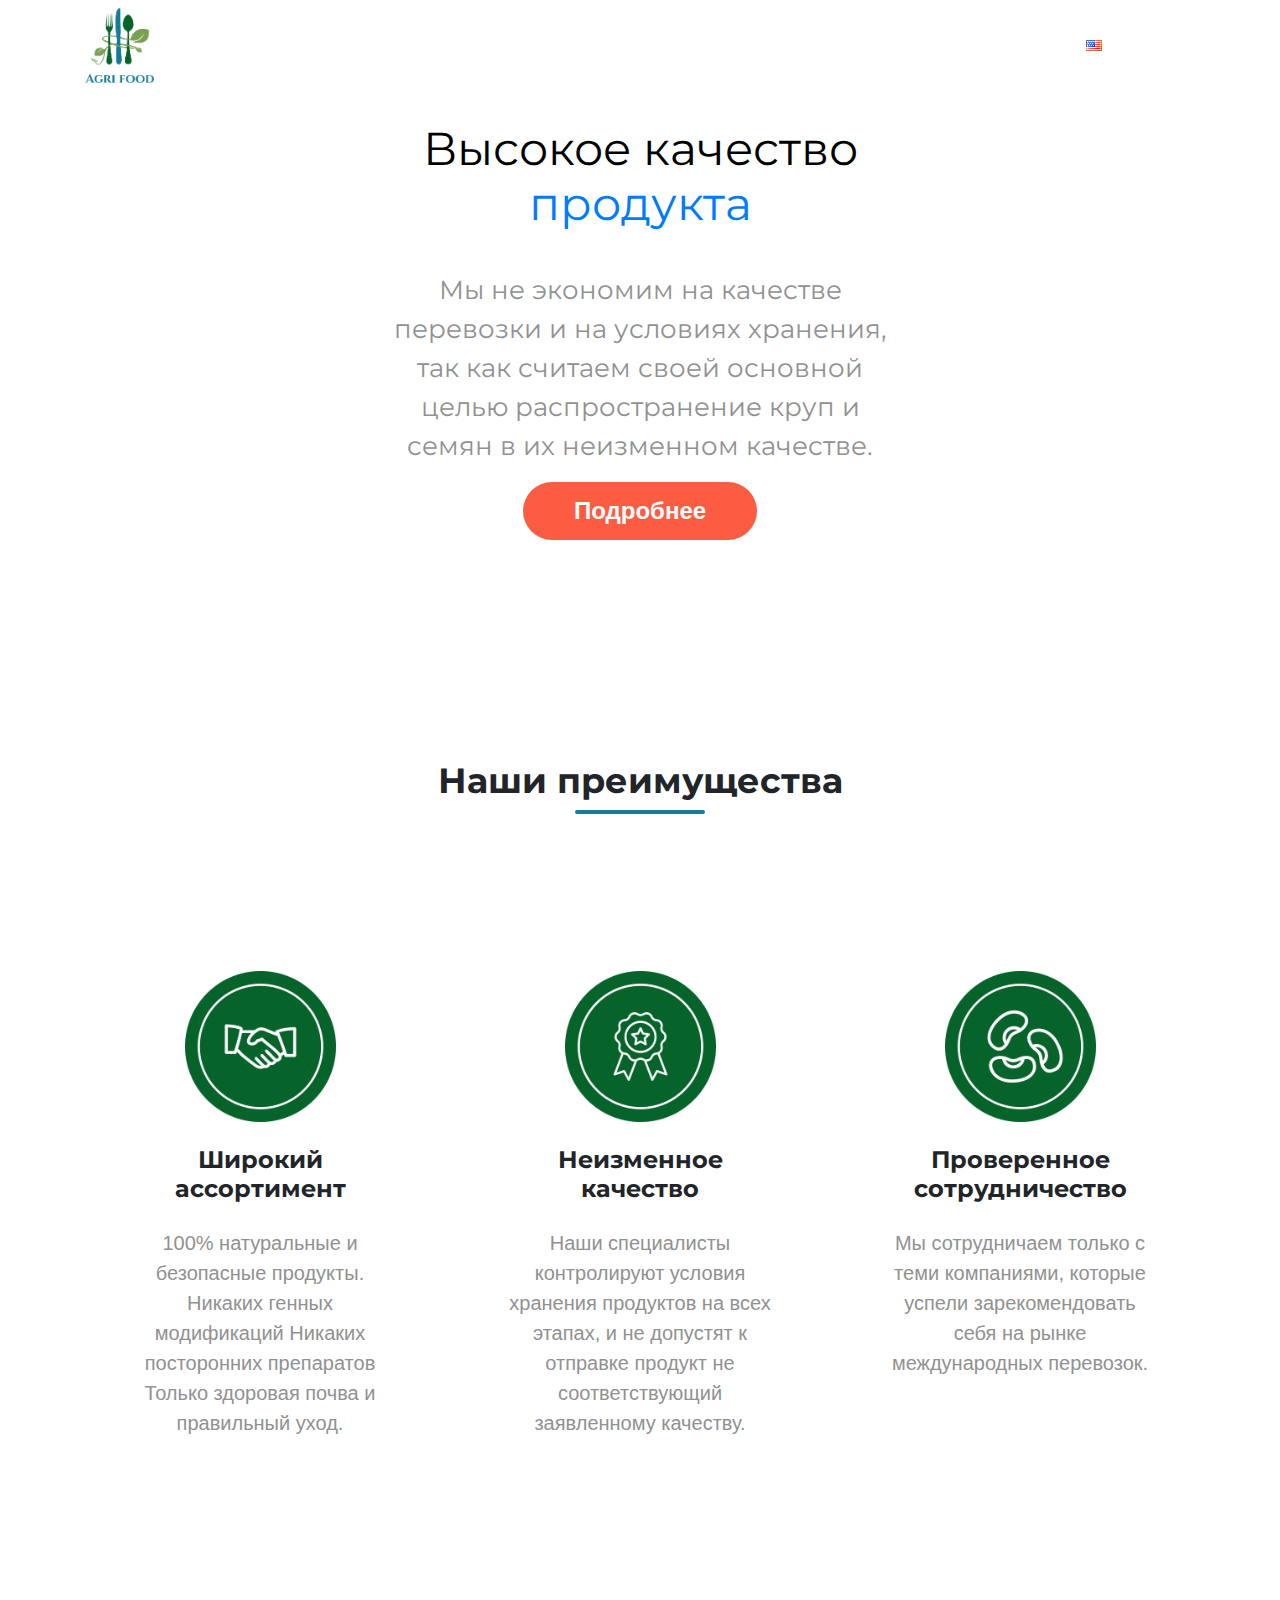
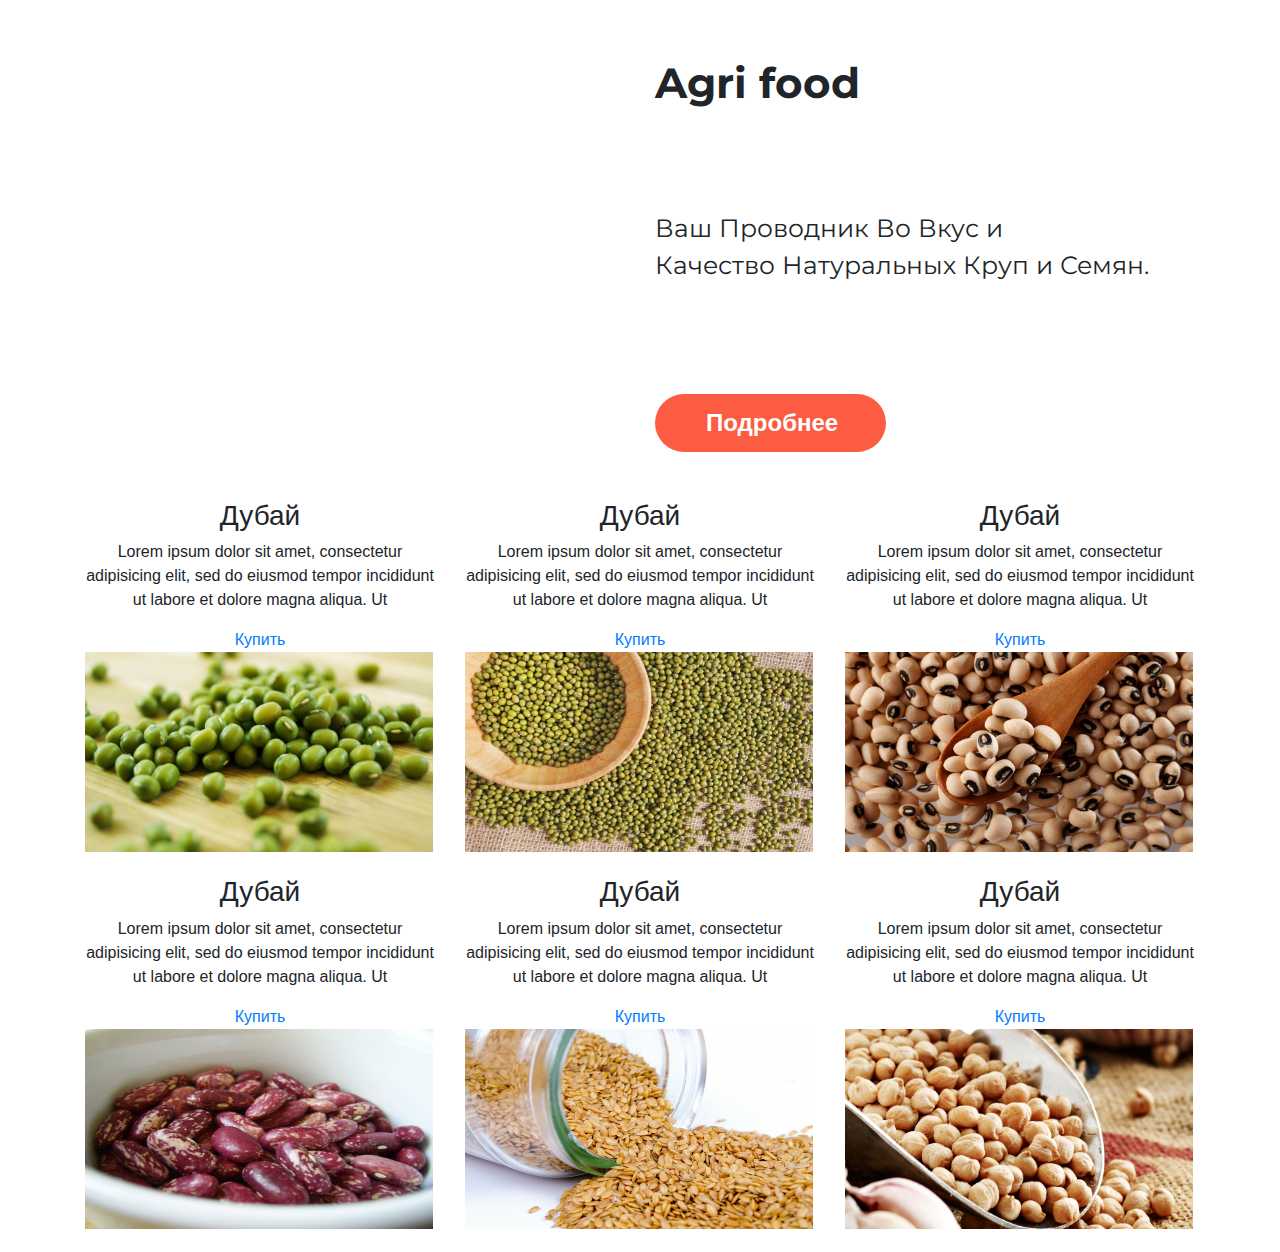
<file: app/index.html>
<!DOCTYPE html>
<html lang="en">

<head>
    <meta charset="UTF-8">
    <meta http-equiv="X-UA-Compatible" content="IE=edge">
    <meta name="viewport" content="width=device-width, initial-scale=1.0">
    <!-- STYLES -->
    <link rel="stylesheet" href="css/style.css">
    <link rel="stylesheet" href="css/fonts.css">
    <link rel="stylesheet" href="css/media.css">
    <!-- LIBS -->
    <link rel="stylesheet" href="libs/fontawesome/css/all.min.css">
    <link rel="stylesheet" href="libs/bootstrap/css/bootstrap.min.css">
    <title>Agrifood — Поставка плодовых изделий в Европе</title>
</head>

<body>
    <header class="header">
        <nav class="nav navbar navbar-expand-lg ">
            <div class="container">
                <a href="#!" class="logo"><img src="img/logo.png" alt=""></a>
                <button class="navbar-toggler" type="button" data-toggle="collapse"
                    data-target="#navbarSupportedContent" aria-controls="navbarSupportedContent" aria-expanded="false"
                    aria-label="Toggle navigation">
                    <i class="navbar-toggler-burger fal fa-bars"></i>
                </button>

                <div class="collapse navbar-collapse justify-content-end" id="navbarSupportedContent">
                    <ul class="navbar-nav header-nav-list d-flex">
                        <li><a href="" class="header-nav-link">Главная</a></li>
                        <li><a href="" class="header-nav-link">О нас</a></li>

                        <li class="nav-item dropdown">
                            <a class="dropdown-toggle" href="#" id="navbarDropdown" role="button" data-toggle="dropdown"
                                aria-haspopup="true" aria-expanded="false">
                                Связаться
                            </a>
                            <div class="dropdown-menu" aria-labelledby="navbarDropdown">
                                <a class="dropdown-item" href="tel:+998946647600">+998 94 664 76 00</a>
                                <a class="dropdown-item" href="mailto:agrifooduz@gmail.com">agrifooduz@gmail.com</a>
                                <div class="dropdown-divider"></div>
                                <a class="dropdown-item" href="#">Заказать звонок</a>
                            </div>
                        </li>

                        <li><a href="" class="header-nav-link">Каталог</a></li>
                        <li><a href="" class="header-nav-link"><img src="img/icon/us-flag.png" alt="">English</a></li>

                    </ul>

                </div>
            </div>
        </nav>
        <div class="header-content">
            <div class="container">
                <div class="header-content-info">
                    <h1 class="header-content-title">Высокое качество <br> <span> продукта</span></h1>
                    <p class="header-content-text">Мы не экономим на качестве
                        перевозки и на условиях хранения, так как считаем своей основной целью распространение круп и
                        семян в их
                        неизменном качестве.</p>
                    <div class="header-content-btn">
                        <a href="" class="btn header-btn">Подробнее</a>
                    </div>
                </div>
            </div>
        </div>
    </header>
    <main class="main">
        <section class="advantage-section">
            <div class="container">
                <h2 class="advantage__title text-center">Наши преимущества</h2>
                <hr class="small-line">
                <div class="row">
                    <div class="col-lg-4 col-md-6 col-sm-12">
                        <div class="adv-card">
                            <img src="./img/home/plus-blog-card1.png" class="adv-card-img" alt="">
                            <div class="adv-card-info">
                                <h3 class="adv-card-title">Широкий ассортимент</h3>
                                <p class="adv-card-text text-center">
                                    100% натуральные и безопасные продукты. Никаких генных модификаций Никаких
                                    посторонних препаратов Только здоровая почва и правильный уход.
                                </p>
                            </div>
                        </div>
                    </div>
                    <div class="col-lg-4 col-md-6 col-sm-12">
                        <div class="adv-card">
                            <img src="./img/home/plus-blog-card2.png" class="adv-card-img" alt="">
                            <div class="adv-card-info">
                                <h3 class="adv-card-title">Неизменное качество</h3>
                                <p class="adv-card-text text-center">
                                    Наши специалисты контролируют условия хранения продуктов на всех этапах, и не
                                    допустят к отправке продукт не соответствующий заявленному качеству.
                                </p>
                            </div>
                        </div>
                    </div>
                    <div class="col-lg-4 advantage-card-center col-md-6 col-sm-12">
                        <div class="adv-card">
                            <img src="./img/home/plus-blog-card3.png" class="adv-card-img" alt="">
                            <div class="adv-card-info">
                                <h3 class="adv-card-title">Проверенное сотрудничество</h3>
                                <p class="adv-card-text text-center">
                                    Мы сотрудничаем только с теми компаниями, которые успели зарекомендовать себя на
                                    рынке международных перевозок.
                                </p>
                            </div>
                        </div>
                    </div>
                </div>
            </div>
        </section>
        <section class="video-section">
            <div class="container">
                <div class="row">
                    <div class="col-lg-6 col-md-12">
                        <div class="video-from-youtube">
                            <iframe width="100%" height="480" src="https://www.youtube.com/embed/RTzBmkGICR8"
                                title="YouTube video player" frameborder="0"
                                allow="accelerometer; autoplay; clipboard-write; encrypted-media; gyroscope; picture-in-picture"
                                allowfullscreen></iframe>
                        </div>
                    </div>
                    <div class="col-lg-6 col-md-12">
                        <div class="video-section-info">
                            <h2 class="video-section-info__title">Agri food</h2>
                            <p class="video-section-info__text">
                                Ваш Проводник Во Вкус и <br>
                                Качество Натуральных Круп и Семян.
                            </p>
                            <a href="" class="btn video-section-info__btn">Подробнее</a>
                        </div>
                    </div>
                </div>
            </div>
        </section>
        <section class="catalog-section">
            <div class="container">
                 <div class="row">
                    <div class="col-12 col-md-6 col-lg-4">
                       <div class="catalog-card">
                          <div class="catalog-card_hover text-center d-flex flex-column justify-content-around">
                             <h3 class="catalog-card__title">Дубай</h3>
                             <p class="catalog-card__description">
                                Lorem ipsum dolor sit amet, consectetur adipisicing elit, sed do eiusmod tempor incididunt ut
                                labore et dolore magna aliqua. Ut
                             </p>
                             <a href="" class="catalog-card__link">Купить</a>
                          </div>
                          <img src="./img/home/product-blog-card1.jpg" alt="">
                       </div>
                    </div>
                    <div class="col-12 col-md-6 col-lg-4">
                       <div class="catalog-card">
                          <div class="catalog-card_hover text-center d-flex flex-column justify-content-around">
                             <h3 class="catalog-card__title">Дубай</h3>
                             <p class="catalog-card__description">
                                Lorem ipsum dolor sit amet, consectetur adipisicing elit, sed do eiusmod tempor incididunt ut
                                labore et dolore magna aliqua. Ut
                             </p>
                             <a href="" class="catalog-card__link">Купить</a>
                          </div>
                          <img src="./img/home/product-blog-card2.jpg" alt="">

                       </div>
                    </div>
                    <div class="col-12 col-md-6 col-lg-4">
                       <div class="catalog-card">
                          <div class="catalog-card_hover text-center d-flex flex-column justify-content-around">
                             <h3 class="catalog-card__title">Дубай</h3>
                             <p class="catalog-card__description">
                                Lorem ipsum dolor sit amet, consectetur adipisicing elit, sed do eiusmod tempor incididunt ut
                                labore et dolore magna aliqua. Ut
                             </p>
                             <a href="" class="catalog-card__link">Купить</a>
                          </div>
                          <img src="./img/home/product-blog-card3.jpg" alt="">

                       </div>
                    </div>
                    <div class="col-12 col-md-6 col-lg-4">
                       <div class="catalog-card">
                          <div class="catalog-card_hover text-center d-flex flex-column justify-content-around">
                             <h3 class="catalog-card__title">Дубай</h3>
                             <p class="catalog-card__description">
                                Lorem ipsum dolor sit amet, consectetur adipisicing elit, sed do eiusmod tempor incididunt ut
                                labore et dolore magna aliqua. Ut
                             </p>
                             <a href="" class="catalog-card__link">Купить</a>
                          </div>
                          <img src="./img/home/product-blog-card4.jpg" alt="">

                       </div>
                    </div>
                    <div class="col-12 col-md-6 col-lg-4">
                       <div class="catalog-card">
                          <div class="catalog-card_hover text-center d-flex flex-column justify-content-around">
                             <h3 class="catalog-card__title">Дубай</h3>
                             <p class="catalog-card__description">
                                Lorem ipsum dolor sit amet, consectetur adipisicing elit, sed do eiusmod tempor incididunt ut
                                labore et dolore magna aliqua. Ut
                             </p>
                             <a href="" class="catalog-card__link">Купить</a>
                          </div>
                          <img src="./img/home/product-blog-card5.jpg" alt="">

                       </div>
                    </div>
                    <div class="col-12 col-md-6 col-lg-4">
                       <div class="catalog-card">
                          <div class="catalog-card_hover text-center d-flex flex-column justify-content-around">
                             <h3 class="catalog-card__title">Дубай</h3>
                             <p class="catalog-card__description">
                                Lorem ipsum dolor sit amet, consectetur adipisicing elit, sed do eiusmod tempor incididunt ut
                                labore et dolore magna aliqua. Ut
                             </p>
                             <a href="" class="catalog-card__link">Купить</a>
                          </div>
                          <img src="./img/home/product-blog-card6.jpg" alt="">

                       </div>
                    </div>
                  
            </div>
            </div>
        </section>
    </main>









    <!-- JAVASCRIPTS -->
    <script src="libs/jquery-3.5.1.slim.min.js"></script>
    <script src="libs/popper.min.js"></script>
    <script src="libs/bootstrap/js/bootstrap.min.js"></script>
</body>

</html>
</file>
<file: app/css/style.css>
* {
    padding: 0;
    margin: 0;
    box-sizing: border-box;
}

a,
a:hover {
    text-decoration: none !important;
}

li {
    list-style: none;
}

/* img{
    width: 100%;
} */
:root {
    --text-color: #919191;
    --blue: #147b99;
    --orange: #fc5c42;
    --white: #fff;
}

.logo img {
    width: 69px;
}

/* ****************************************************HEADER START*************************************************************/

.header {
    background: url(../img/home/11111.jpg) no-repeat, cover;
    height: 700px;
}

.header-nav-link {
    color: var(--white);
    margin: 0 10px;
    font-family: 'Montserrat-Regular';
    font-size: 22px;
    line-height: 24px;
    position: relative;
}

.header-nav-list {
    margin: 0;
}

.dropdown-toggle {
    color: var(--white);
    margin: 0 10px;
    font-family: 'Montserrat-Regular';
    font-size: 22px;
    line-height: 24px;
    padding: 0;
}

.dropdown-toggle::after {
    margin-left: 0 !important;
}

.dropdown-toggle:hover {
    color: var(--white);
}

.header-nav-link::after {
    content: '';
    position: absolute;
    bottom: 0;
    left: 0;
    width: 100%;
    height: 0.1em;
    background-color: var(--blue);
    opacity: 0;
    transition: opacity 300ms, transform 300ms;
}

.header-nav-link:hover {
    color: var(--white);
}

.header-nav-link:hover::after,
.header-nav-link:focus::after {
    opacity: 1;
    transform: translate3d(0, 0.2em, 0);
}

.header-nav-list li:last-child {
    margin-left: 30px;
}

.navbar-toggler-burger {
    color: var(--white);
    border: 1px solid var(--white);
    font-size: 25px;
}

.header-content-title {
    font-size: 46px;
    color: #000;
    font-weight: 400;
    line-height: 1.2;
    margin-bottom: 40px;
    text-align: center;
    font-family: 'Montserrat-Regular';

}

.header-content-title span {
    color: var(--blue);
}

.header-content-info {
    width: 500px;
    display: flex;
    flex-direction: column;
    margin: 30px auto;
}

.header-content-text {
    color: var(--text-color);
    text-align: center;
    font-size: 26px;
    font-family: 'Montserrat-Regular';
}

.header-nav-list .nav-btn {
    color: #fff;
    background-color: #fc5c42;
    border-radius: 32px;
    font-weight: 600;
    padding: 10px 15px;
    cursor: pointer;
    user-select: none;
    color: var(--white);
    margin: 0 10px;
    font-family: 'Montserrat-Regular';
    font-size: 22px;
    line-height: 24px;
    text-align: center;
    transition: color .15s ease-in-out, background-color .15s ease-in-out, border-color .15s ease-in-out, box-shadow .15s ease-in-out;
}

.header-nav-list .nav-btn:hover {
    background-color: #fb3c1c;
    transition: 300ms;
}
.header-content-btn{
    margin: auto;
}
.header-content-btn .btn {
    color: #fff;
    background-color: #fc5c42;
    font-weight: 600;
    font-size: 24px;
    padding: 1rem 50px;
    line-height: 1.5rem;
    border-radius: 100px;
}
.header-content-btn .btn:hover{
    color: var(--white);
    background-color: #fb3c1c;
}
/* ****************************************************HEADER END*************************************************************/

/* ****************************************************MAIN START*************************************************************/
.advantage-section {
    padding: 60px 0;
}

.small-line {
    border: none;
    height: 4px;
    width: 130px;
    background-color: #147B99;
    border-radius: 4px;
    margin: 0 auto 3rem;
}

.advantage__title {
    font-size: 35px;
    font-family: 'Montserrat-Bold';

}

.adv-card {
    text-align: center;
    margin: 15px 0;
    /* box-shadow: 0 0 27px rgb(20 20 21 / 9%); */
    padding: 94px 44px 38px;
    margin-bottom: 60px;
}
.adv-card:hover{
    box-shadow: 0 0 27px rgb(20 20 21 / 9%);
    transition: 800ms;
}
.adv-card img{
    width: 151px;
}
.adv-card-info {
    margin-top: 1.5rem;
}

.adv-card-title {
    font-size: 24px;
    margin-bottom: 1.5rem;
    font-family: 'Montserrat-Bold';

}

.adv-card-text {
    color: var(--text-color);
    font-size: 20px;

}
.video-section-info{
    height: 100%;
    display: flex;
    flex-direction: column;
    justify-content: space-around;
}

.video-section-info__title{
    font-family: 'Montserrat-Bold';
    font-size: 42px;

}
.video-section-info__text{
    font-family: 'Montserrat-Regular';
    font-size: 25px;
}
.video-section-info .btn{
        color: #fff;
        background-color: #fc5c42;
        font-weight: 600;
        font-size: 24px;
        padding: 1rem 50px;
        line-height: 1.5rem;
        border-radius: 100px;   
        width: 231px; 
}
.video-section-info .btn:hover{
    color: var(--white);
    background-color: #fb3c1c;
}
.catalog-card img{
    width: 348px;
    height: 200px;
}
.catalog-card{
    position: relative;
    margin-bottom: 23px;
}
.catalog-card_hover {

}

.catalog-card:hover .catalog-card_hover{
    
 }
/* ****************************************************MAIN END*************************************************************/
</file>
<file: app/css/fonts.css>
@font-face {
    font-family: 'Montserrat-Bold';
    src: url('../fonts/Montserrat-Bold.eot');
    src: url('../fonts/Montserrat-Bold.eot?#iefix') format('embedded-opentype'),
        url('../fonts/Montserrat-Bold.woff2') format('woff2'),
        url('../fonts/Montserrat-Bold.woff') format('woff'),
        url('../fonts/Montserrat-Bold.ttf') format('truetype');
    font-weight: bold;
    font-style: normal;
    font-display: swap;
}

@font-face {
    font-family: 'Montserrat-Regular';
    src: url('../fonts/Montserrat-Regular.eot');
    src: url('../fonts/Montserrat-Regular.eot?#iefix') format('embedded-opentype'),
        url('../fonts/Montserrat-Regular.woff2') format('woff2'),
        url('../fonts/Montserrat-Regular.woff') format('woff'),
        url('../fonts/Montserrat-Regular.ttf') format('truetype');
    font-weight: normal;
    font-style: normal;
    font-display: swap;
}

@font-face {
    font-family: 'Montserrat-Medium';
    src: url('../fonts/Montserrat-Medium.eot');
    src: url('../fonts/Montserrat-Medium.eot?#iefix') format('embedded-opentype'),
        url('../fonts/Montserrat-Medium.woff2') format('woff2'),
        url('../fonts/Montserrat-Medium.woff') format('woff'),
        url('../fonts/Montserrat-Medium.ttf') format('truetype');
    font-weight: 500;
    font-style: normal;
    font-display: swap;
}

@font-face {
    font-family: 'Montserrat-Thin';
    src: url('../fonts/Montserrat-Thin.eot');
    src: url('../fonts/Montserrat-Thin.eot?#iefix') format('embedded-opentype'),
        url('../fonts/Montserrat-Thin.woff2') format('woff2'),
        url('../fonts/Montserrat-Thin.woff') format('woff'),
        url('../fonts/Montserrat-Thin.ttf') format('truetype');
    font-weight: 100;
    font-style: normal;
    font-display: swap;
}
</file>
<file: app/css/media.css>
@media(max-width:992px){
    .header-nav-list li:last-child {
        margin-left: 0;
    }
    .navbar-nav .dropdown-menu {
        position: absolute !important;
        float: none;
    }
    .header-nav-list{
        flex-direction: row !important;
        justify-content: center;
        margin-top: 20px;
    }
    .adv-card{
        margin: 0;
        padding: 0;
    }
    .advantage-card-center{
        margin: 30px auto;
    }
    .video-section-info{
        text-align: center;
    }
    .video-section-info__btn{
        margin: auto;
    }
}

@media(max-width:540px){
    .video-section-info__text {
        font-size: 20px;
        line-height: 26px;
    }
    .video-section-info__title {
        font-size: 30px;
    }
    .video-section-info .btn {
        font-size: 20px;
        padding: 0.7rem 30px;
        margin-top: 20px;
        /* width: 231px; */
    }
}
</file>
